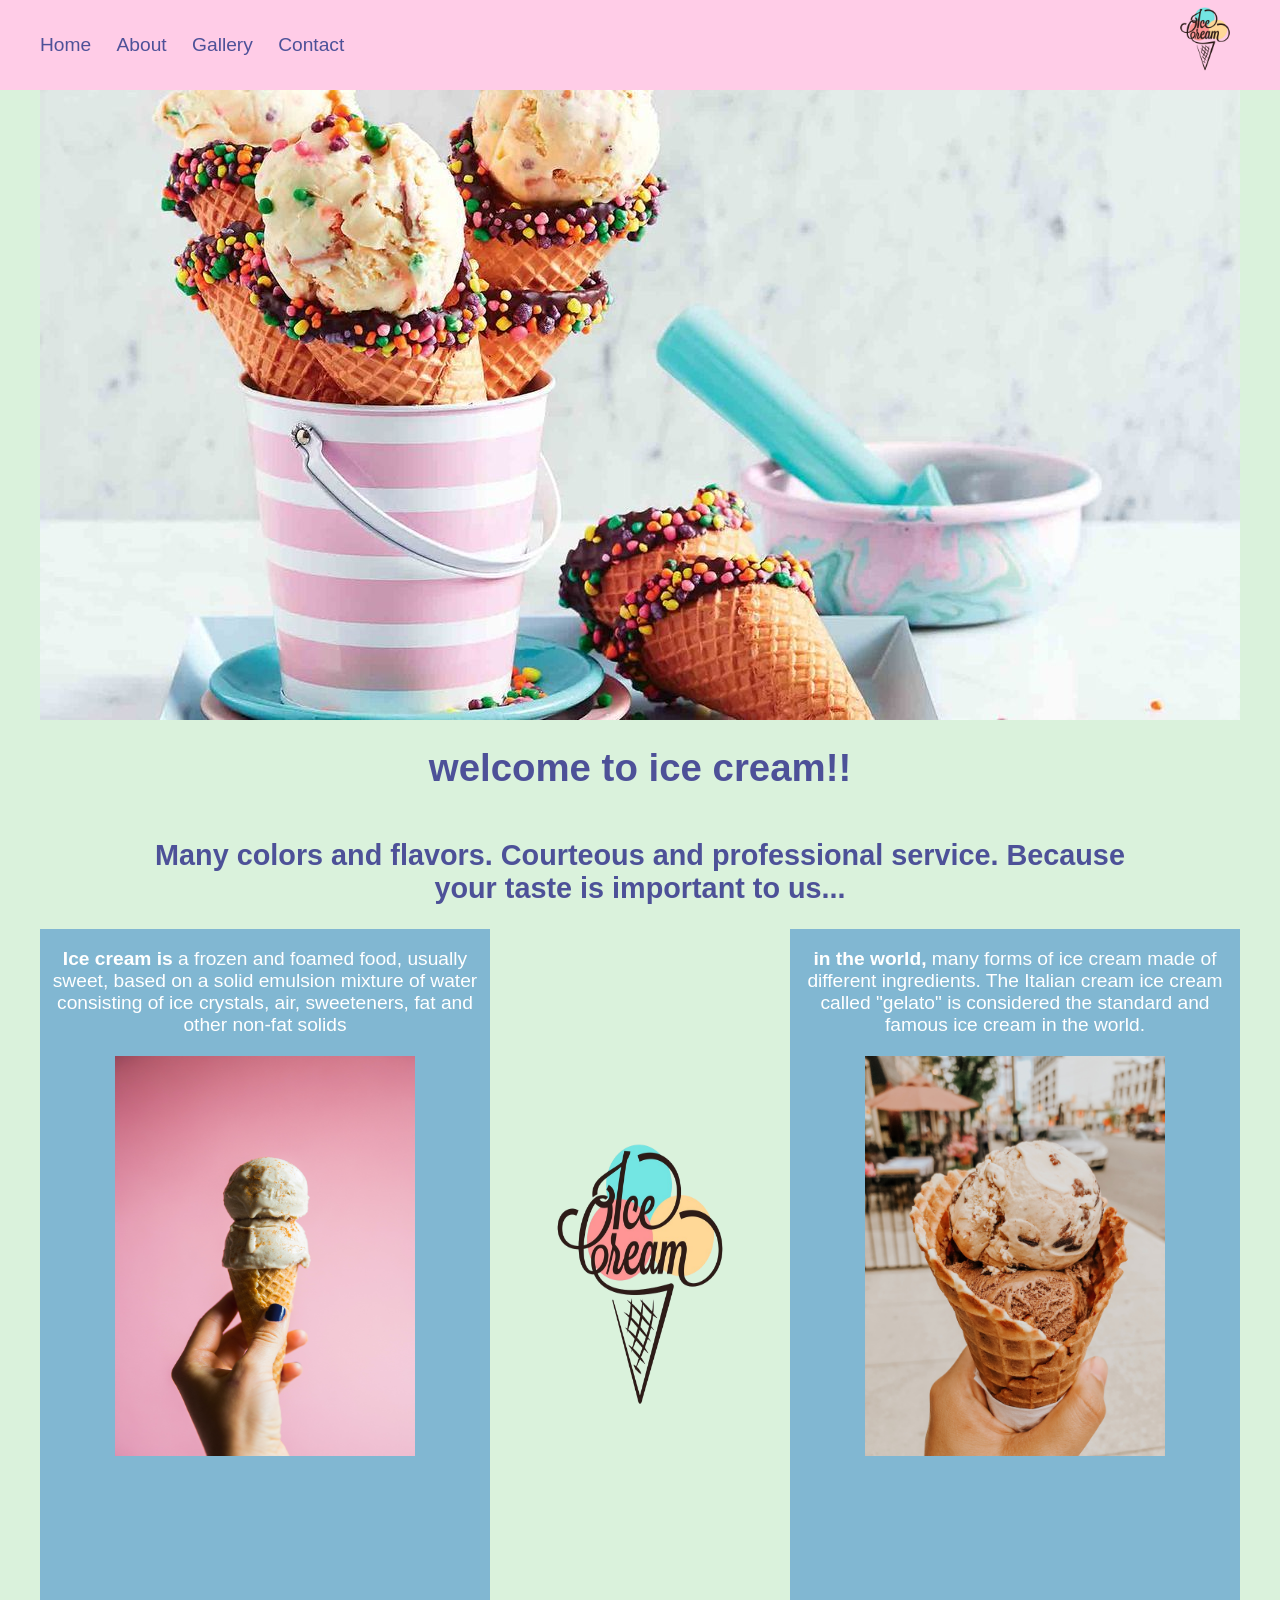
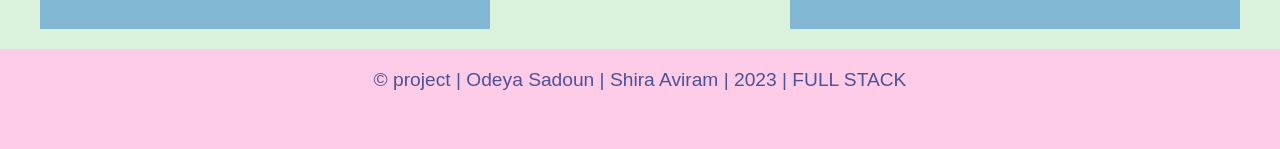
<file: project_odeya_shira/index.html>
<!DOCTYPE html>
<html lang="en">

<head>
    <meta charset="UTF-8">
    <meta name="viewport" content="width=device-width, initial-scale=1.0">
    <title>Ice Cream</title>
    <link rel="stylesheet" href="home.css">
</head>

<body>
    <header class="container-fluid">
        <nav>
            <a href="home.html">Home</a>
            <a href="about.html">About</a>
            <a href="gallery.html">Gallery</a>
            <a href="contact.html">Contact</a>
            
        </nav>
        <div class="logo">
            <img src="images/logo-removebg.png" alt="logo">

        </div>
    </header>

    <main class="container-fluid">
        <div class="container center">
            <img src="images/home_img.jpg" name="img_main">
            <h1> welcome to ice cream!!</h1>
            <h2>Many colors and flavors. Courteous and professional service. Because your taste is important to us...
            </h2>
        </div>
        <aside>
            <div class="box">
                <p><strong>Ice cream is </strong>a frozen and foamed food, usually sweet, based on a solid emulsion
                    mixture of water
                    consisting of ice crystals, air, sweeteners, fat and other non-fat solids


                </p>
                <img class="img_aside" src="images/p1.jpg">

            </div>

            <img class="img_aside" src="images/logo-removebg.png" alt="logo">

            <div class="box">
                <p> <strong>in the world,</strong> many forms of ice cream made of different ingredients.
                    The Italian cream ice cream called "gelato" is considered the standard
                    and famous ice cream in the world.
                </p>
                <img class="img_aside" src="images/p2.jpg">
            </div>
        </aside>
    </main>

    <footer class="container-fluid ">
        <div class="container center">

            © project | Odeya Sadoun | Shira Aviram | 2023 | FULL STACK
        </div>


    </footer>
</body>

</html>
</file>
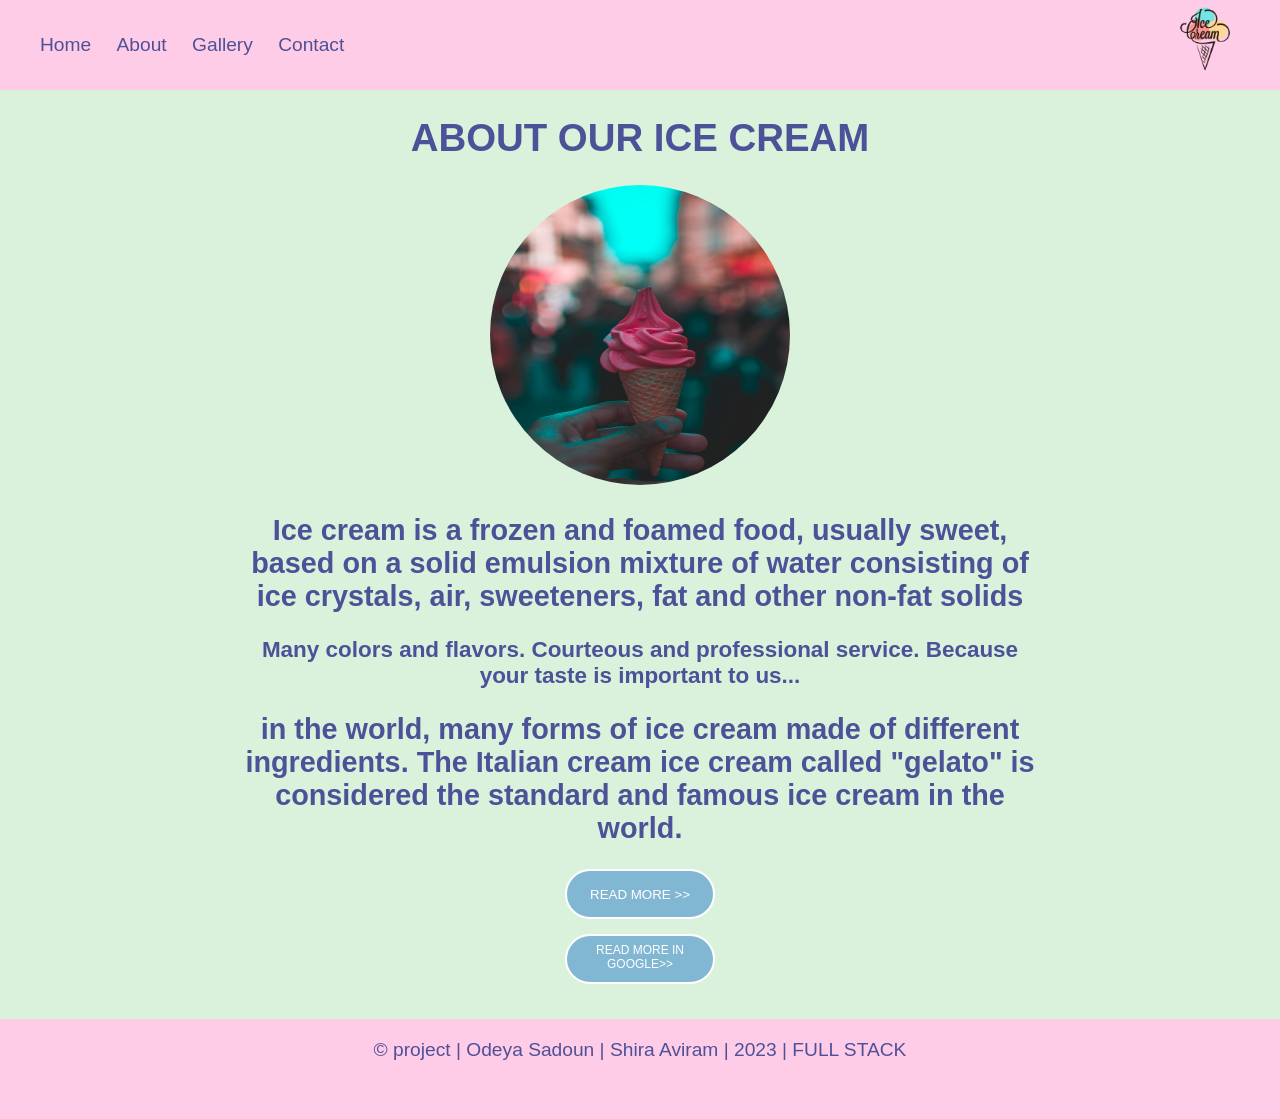
<file: project_odeya_shira/about.html>
<!DOCTYPE html>
<html lang="en">

<head>
    <meta charset="UTF-8">
    <meta name="viewport" content="width=device-width, initial-scale=1.0">
    <title>Document</title>
    <link rel="stylesheet" href="about.css">
    <script>
        function onClickReadMore() {
            let txt = document.getElementById('text_read_more');
            let tmp = txt.hidden;
            txt.hidden = !tmp;
            let p1=document.getElementById('p1');
            if (p1.innerText == 'READ MORE >>')
                p1.innerText = "<< READ LESS";
            else p1.innerText = "READ MORE >>";
        }
    </script>
</head>

<body>
    <header class="container-fluid">
        <nav>
            <a href="home.html">Home</a>
            <a href="about.html">About</a>
            <a href="gallery.html">Gallery</a>
            <a href="contact.html">Contact</a>
        
        </nav>
        <div class="logo">
            <img src="images/logo-removebg.png" alt="logo">

        </div>
    </header>
    <main class="container-fluid center">

        <h1>ABOUT OUR ICE CREAM</h1>
        <img class="about_img" src="images/p3.jpg">
        <h2>
            <strong>Ice cream is </strong>a frozen and foamed food, usually sweet, based on a solid emulsion
            mixture of water
            consisting of ice crystals, air, sweeteners, fat and other non-fat solids

        </h2>
        <h3>Many colors and flavors. Courteous and professional service. Because your taste is important to us...
        </h3>
        <h2>
            <strong>in the world,</strong> many forms of ice cream made of different ingredients.
            The Italian cream ice cream called "gelato" is considered the standard
            and famous ice cream in the world.

        </h2>

    </main>
    <div class="button_read center">
        <button class="button1 button" onclick="onClickReadMore()"><p id="p1">READ MORE >></p></button>
        <div class="read_more center" hidden id="text_read_more">
            Lorem ipsum dolor, sit amet consectetur adipisicing elit. Ab aliquam eligendi eius labore voluptate adipisci
            alias quod, incidunt rem atque ipsa tenetur repellendus molestiae quam officiis tempora, sapiente sed
            corrupti velit explicabo ex mollitia iste! Suscipit consequuntur natus quo debitis nesciunt dolorum
            accusantium porro ipsam velit eius ut nemo nisi, error reprehenderit magni dolorem provident quam rerum,
            sunt voluptatum quas magnam? Molestias repellendus asperiores atque autem nemo qui vero voluptas? Quia non
            molestias inventore, soluta quod voluptatum eveniet numquam quae, eius cum consequatur dolore velit
            explicabo rerum adipisci necessitatibus! Asperiores laboriosam labore, facere a voluptas sequi quasi,
            laborum fuga voluptatem odio veritatis quidem rerum cum rem! Dignissimos quaerat officiis dolorum ipsum
            nesciunt dolor commodi accusantium quisquam velit, reiciendis delectus quos similique ea, veniam nam
        </div>

        <a href="https://he.wikipedia.org/wiki/%D7%92%D7%9C%D7%99%D7%93%D7%94" class="button2 button" target="_blank">READ MORE IN GOOGLE>></a>

    </div>
    <footer class="container-fluid ">
        <div class="container center">

            © project | Odeya Sadoun | Shira Aviram | 2023 | FULL STACK
        </div>


    </footer>

</body>

</html>
</file>
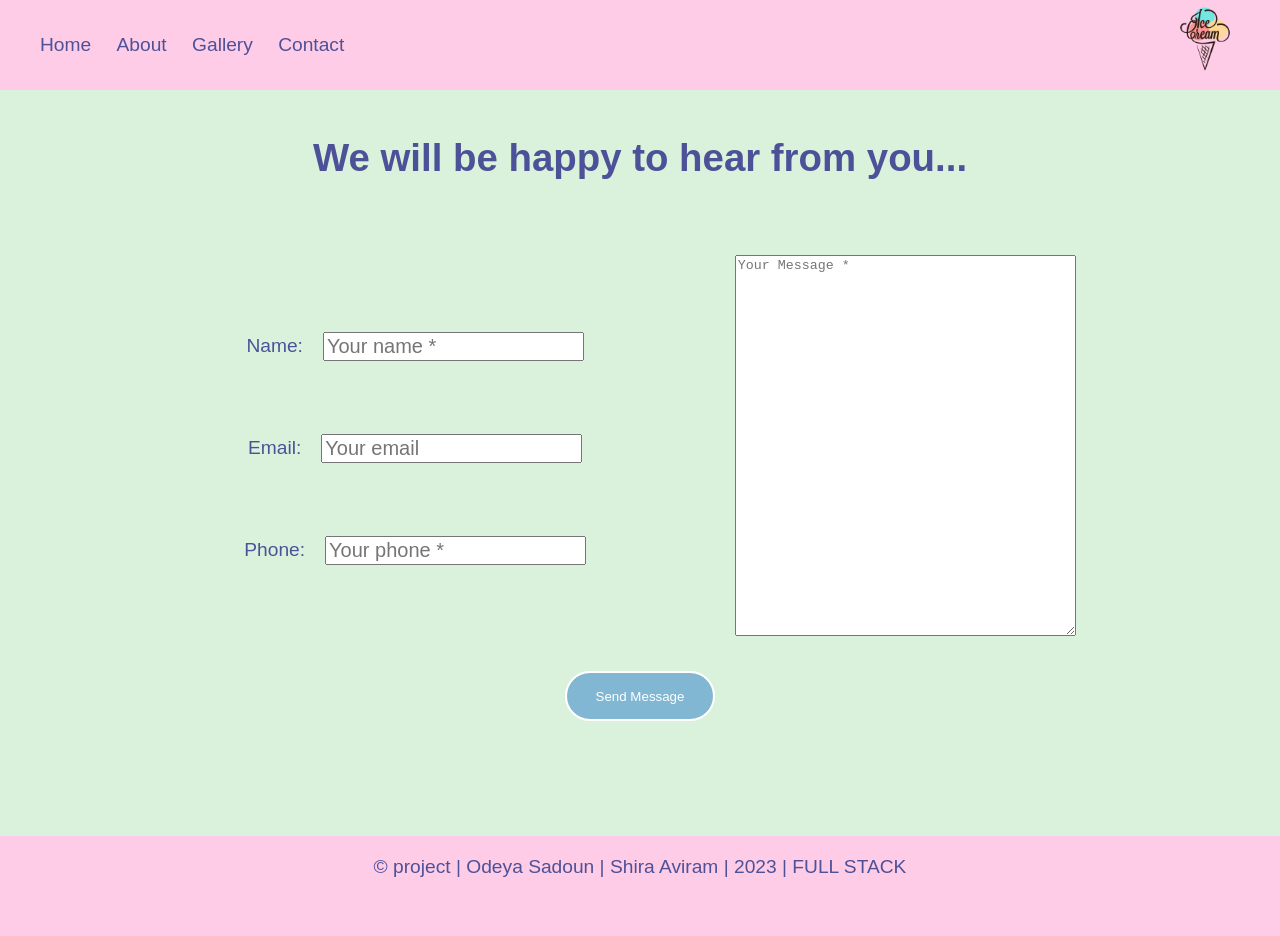
<file: project_odeya_shira/contact.html>
<!DOCTYPE html>
<html lang="en">
  <head>
    <meta charset="UTF-8" />
    <meta name="viewport" content="width=device-width, initial-scale=1.0" />
    <title>Contact Us</title>
    <link rel="stylesheet" href="contact.css" />
  </head>
  <body>
    <header class="container-fluid">
      <nav>
        <a href="home.html">Home</a>
        <a href="about.html">About</a>
        <a href="gallery.html">Gallery</a>
        <a href="contact.html">Contact</a>
      </nav>
      <div class="logo">
        <img src="images/logo-removebg.png" alt="logo" />
      </div>
    </header>
    <main class="container-fluid">
      <h1>We will be happy to hear from you...</h1>
      <form action="thankyou.html">
        <div class="container center">
          <div class="col1">
            <div class="row center">
              <label>Name:</label>
              <input
                type="text"
                placeholder="Your name *"
                required
                name="name"
              />
            </div>
            <div class="row center">
              <label>Email:</label>
              <input type="email" placeholder="Your email" name="email"  />
            </div>
            <div class="row center">
              <label>Phone:</label>
              <input
                type="tel"
                placeholder="Your phone *"
                required
                name="phone"
              />
            </div>
          </div>

          <div class="col2">
            <textarea
              placeholder="Your Message *"
              required
              name="message" rows="25" cols="40"
            ></textarea>
          </div>
        </div>
        <div class="center">
          <button type="submit">Send Message</button>
        </div>
      </form>
    </main>
    <footer class="container-fluid">
      <div class="container center">
        © project | Odeya Sadoun | Shira Aviram | 2023 | FULL STACK
      </div>
    </footer>
  </body>
</html>
</file>
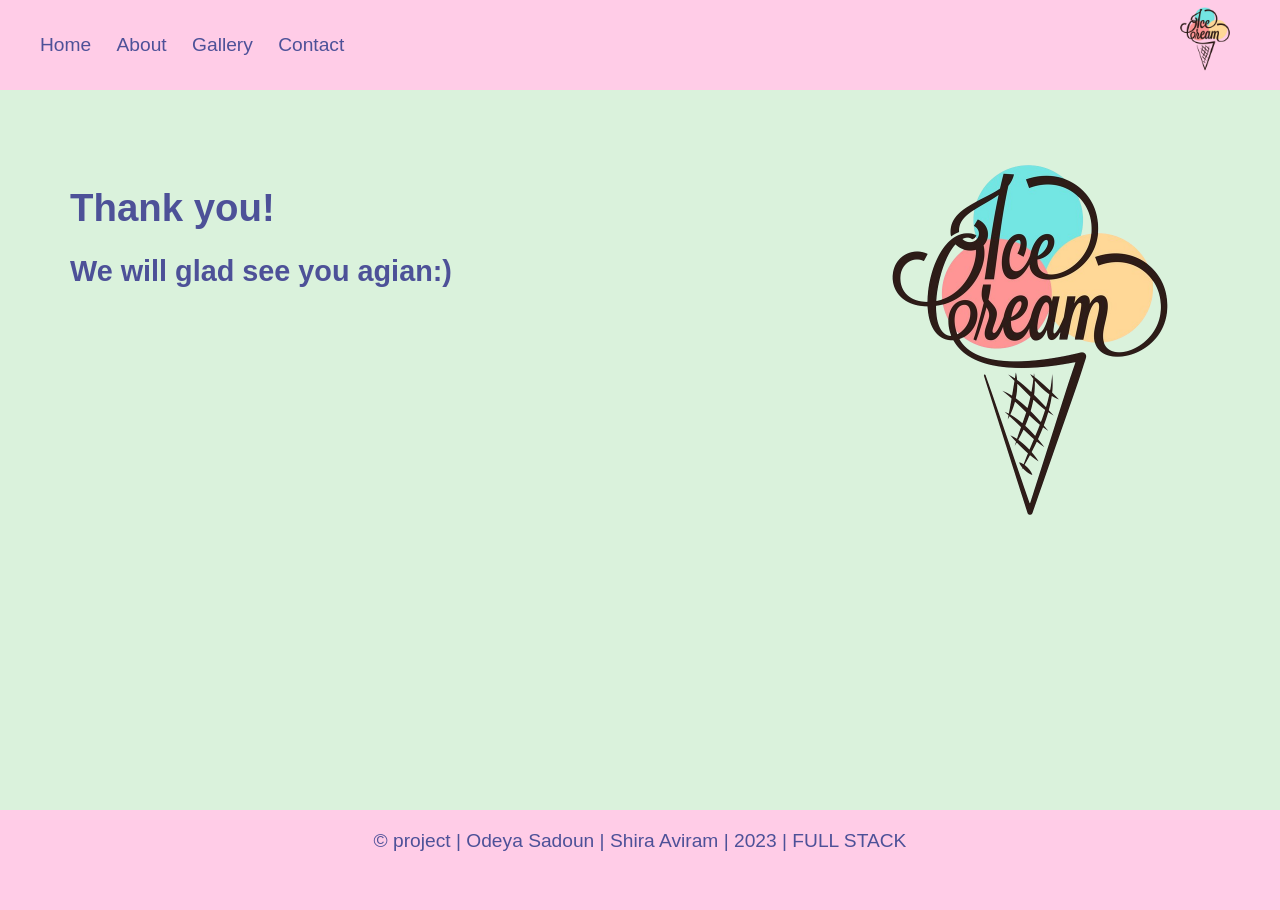
<file: project_odeya_shira/thankyou.html>
<!DOCTYPE html>
<html lang="en">
<head>
    <meta charset="UTF-8">
    <meta name="viewport" content="width=device-width, initial-scale=1.0">
    <title>Thank you</title>
    <link rel="stylesheet" href="thankyou.css">
</head>
<body>
    <header class="container-fluid">
        <nav>
            <a href="home.html">Home</a>
            <a href="about.html">About</a>
            <a href="gallery.html">Gallery</a>
            <a href="contact.html">Contact</a>
        </nav>
        <div class="logo">
            <img src="images/logo-removebg.png" alt="logo">

        </div>
    </header>
    <main>
        <div class="left">
            <h1>Thank you!</h1>
            <h2>We will glad see you agian:)</h2>
        </div>
        <div class="right">
        <img class="img_aside" src="images/logo-removebg.png" alt="logo">
    </div>
    </main>
    <footer class="container-fluid ">
        <div class="container center">

            © project | Odeya Sadoun | Shira Aviram | 2023 | FULL STACK
        </div>


    </footer>
</body>
</html>
</file>
<file: project_odeya_shira/home.css>
*{
    box-sizing: border-box;
}
body{
    font-family: sans-serif;
    color:#4d5198;
    font-size: larger;
    margin: 0;
}
.container-fluid{
    width: 100%;
    
}
header{
    background-color: #ffcce7;
    height: 90px;
    display: flex;
    justify-content: space-between;
    align-items: center;

}
header img{
    width: 90px;
}
nav{
    padding: 30px;  
}
header a{
    padding: 10px;
    color:#4d5198;
    text-decoration: none;
}
header  a:hover{
    color:#81b7d2; 
    border-top: 3px solid #daf2dc;
    border-bottom: 3px solid #daf2dc;
  }
header .logo{
    padding: 30px;  
}
main  {
   background-color: #daf2dc;
 
}
main .container{
     flex-direction: column; 
}

.img_main{
    background-size: cover;
}
.container{
   max-width: 1000px;
   margin: 0 auto;
   
  
}
aside{
    display: flex;
    align-items: center;
    justify-content: center;

}
.img_aside{
    width: 300px;
    height: 400px;
}

.box{
    background-color:#81b7d2; 
    width: 450px;
    height: 700px;
    color: white;
    text-align: center;
    margin-bottom: 20px;

}
.box:hover{
    border: 4px solid #ffcce7;
    background-color: rgba(204, 32, 187, 0.116)
}
footer{
    background-color: #ffcce7;
    min-height: 100px;
    padding: 20px;
   
}
.center {
    display: flex;
    align-items: center;
    justify-content: center;
    text-align: center;
    
  }
</file>
<file: project_odeya_shira/about.css>
*{
    box-sizing: border-box;
}
body{
    font-family: sans-serif;
    color:#4d5198;
    font-size: larger;
    margin: 0;
    text-align: center;
    background-color: #daf2dc;
}
.container-fluid{
    width: 100%;
}

header{
    background-color: #ffcce7;
    height: 90px;
    display: flex;
    justify-content: space-between;
    align-items: center;

}
header img{
    width: 90px;
}
nav{
    padding: 30px;  
}
header a{
    padding: 10px;
    color:#4d5198;
    text-decoration: none;
}
header  a:hover{
    color:#81b7d2; 
    border-top: 3px solid #daf2dc;
    border-bottom: 3px solid #daf2dc;
  }
header .logo{
    padding: 30px;  
}
main  {
   background-color: #daf2dc;
   width: 100%;
   
}

.about_img{
    width: 300px;
    height: 300px;
    border-radius: 50%;
}
.button_read{
    display: flex;
    flex-direction: column;
    align-items: center;
}
.button{
    background-color:#81b7d2;;
    border: 2px solid white;
    border-radius: 60px;
    color:white;
    width: 150px;
    height: 50px;
    margin-bottom: 15px;
    
}
.button:hover{
   color:#4d5198;
    border: 2px solid #4d5198;
    background-color:#c8ebcb;
}
.button2{
    text-decoration: none;
    font-size: 12px;
    padding-top: 7px;
    
}
.center{
    width: 800px;
    text-align: center;
    margin: 0 auto;
    margin-bottom: 20px;
}

footer{
    background-color: #ffcce7;
    min-height: 100px;
    padding: 20px;
   
}
</file>
<file: project_odeya_shira/contact.css>
*{
    box-sizing: border-box;
}

body{
    font-family: sans-serif;
    margin: 0;
    font-size: larger;
    background-color: #daf2dc;
    color:#4d5198;
}
header{
    background-color: #ffcce7;
    height: 90px;
    display: flex;
    justify-content: space-between;
    align-items: center;

}
header img{
    width: 90px;
}
nav{
    padding: 30px;  
}
header a{
    padding: 10px;
    color:#4d5198;
    text-decoration: none;
}
header  a:hover{
    color:#81b7d2; 
    border-top: 3px solid #daf2dc;
    border-bottom: 3px solid #daf2dc;
  }
header .logo{
    padding: 30px;  
}
h1{
    display: flex;
    justify-content: center;
    padding: 20px;
}
main{
    width: 1000px;
    margin: 0 auto;
    background-color: #daf2dc;
    min-height: 80vh;
}

main .container{
    display: flex;
    min-width: 1000px;
    margin: 0 auto;
    justify-content: space-around;
}

main .col1{
    display: flex;
    flex-direction: column;
    padding: 30px;
}
main .col1 >.row{
    margin: 20px;
}
main .col2{
    padding: 30px;
}

label{
    padding: 20px;
}

/* button{
    border-radius: 20px;
    padding: 15px;
    margin-bottom: 15px;
} */
input {
    font-size:20px;
}
button{
    background-color:#81b7d2;;
    border: 2px solid white;
    border-radius: 60px;
    color:white;
    width: 150px;
    height: 50px;
    margin-bottom: 15px;
    
}
button:hover{
   color:#4d5198;
    border: 2px solid #4d5198;
    background-color:#c8ebcb;
}
footer{
    background-color: #ffcce7;
    min-height: 100px;
    padding: 20px;
   
}
.center {
    display: flex;
    align-items: center;
    justify-content: center;
    text-align: center;
  }
</file>
<file: project_odeya_shira/thankyou.css>
*{
    box-sizing: border-box;
}
body{
    font-family: sans-serif;
    color:#4d5198;
    font-size: larger;
    margin: 0;
}
.container-fluid{
    width: 100%;
}
header{
    background-color: #ffcce7;
    height: 90px;
    display: flex;
    justify-content: space-between;
    align-items: center;

}
header img{
    width: 90px;
}
nav{
    padding: 30px;  
}
header a{
    padding: 10px;
    color:#4d5198;
    text-decoration: none;
}
header  a:hover{
    color:#81b7d2; 
    border-top: 3px solid #daf2dc;
    border-bottom: 3px solid #daf2dc;
  }
header .logo{
    padding: 30px;  
}
main  {
   background-color: #daf2dc; 
   display: flex;
   justify-content: space-between;
   min-height: 80vh;
}

img{
    width: 500px;
}

.container{
   max-width: 1000px;
   margin: 0 auto;   
}

main .left{
    padding: 70px;
}
footer{
    background-color: #ffcce7;
    min-height: 100px;
    padding: 20px;
   
}
.center {
    display: flex;
    align-items: center;
    justify-content: center;
    text-align: center;
    
  }
</file>
